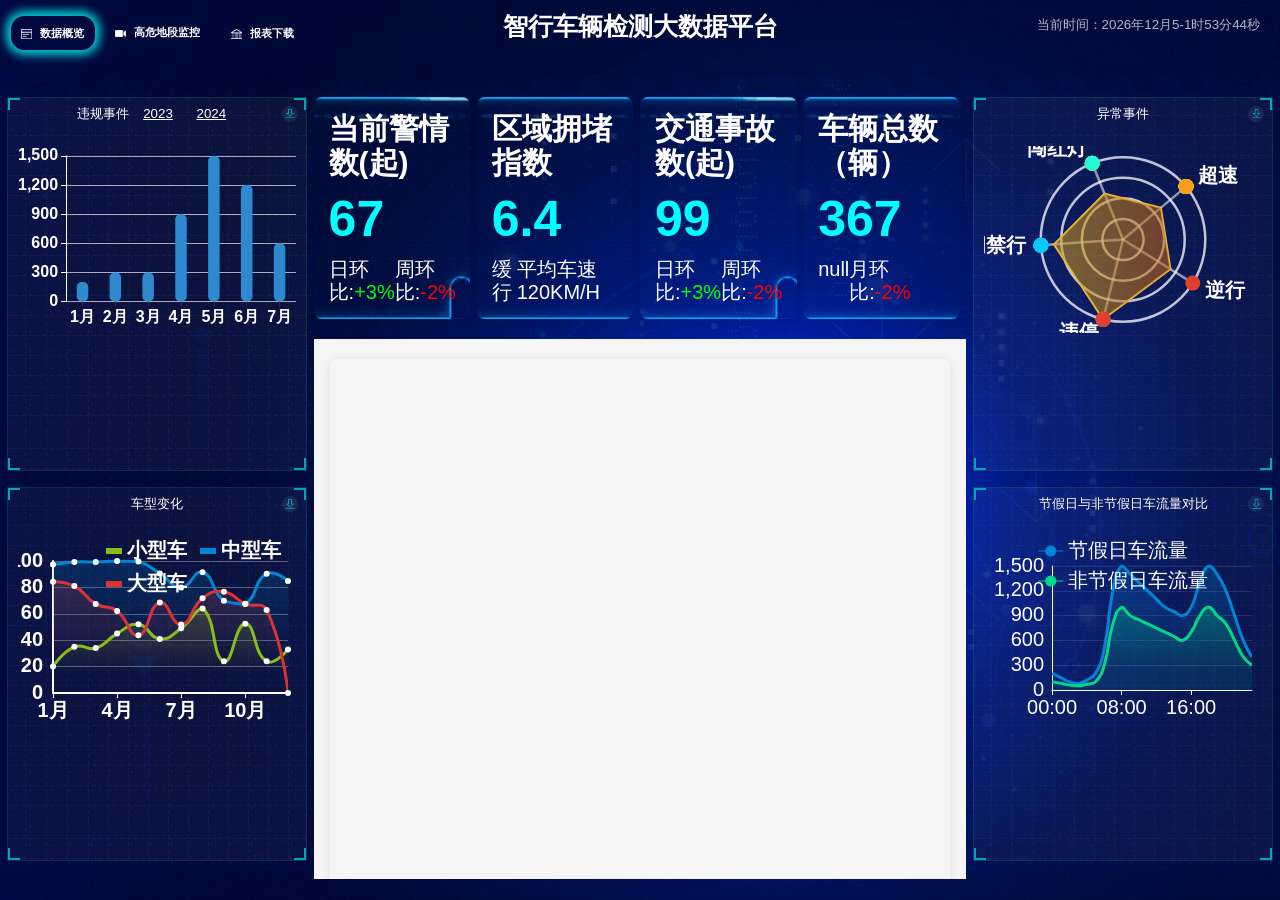
<file: index.html>
<!DOCTYPE html>
<html lang="en">
  <head>
    <meta charset="UTF-8" />
    <meta name="viewport" content="width=device-width, initial-scale=1.0" />
    <title>智行</title>
    <link rel="stylesheet" href="css/index.css" />
  </head>

  <body>
 
    <header>
      <div class="nav">
        <a href="index.html"class="active" ><img src="images/nav_1.png" alt="数据概览"> 数据概览</a>
        
      
        <div class="dropdown">
          <a href="monitoring.html"><img src="images/nav_5.png" alt="高危地段监控"> 高危地段监控</a>
          <div class="dropdown-content">
            <a href="monitoring.html">实时监控检测</a>
            <a href="image.html">图片检测</a>
            <a href="video.html">视频检测</a>
          </div>
        </div>
        
        <a href="download.html"><img src="images/nav_3.png" alt="报表下载"> 报表下载</a>
      </div>
   

      


    

      <script src="js/nav.js"></script> 
      <!-- 引入 JavaScript 文件 -->

      <h1>智行车辆检测大数据平台</h1>
      <div class="showTime">当前时间：2020年3月17-0时54分14秒</div>
      <script>
        var t = null;
        t = setTimeout(time, 1000); //開始运行
        function time() {
          clearTimeout(t); //清除定时器
          dt = new Date();
          var y = dt.getFullYear();
          var mt = dt.getMonth() + 1;
          var day = dt.getDate();
          var h = dt.getHours(); //获取时
          var m = dt.getMinutes(); //获取分
          var s = dt.getSeconds(); //获取秒
          document.querySelector(".showTime").innerHTML =
            "当前时间：" +
            y +
            "年" +
            mt +
            "月" +
            day +
            "-" +
            h +
            "时" +
            m +
            "分" +
            s +
            "秒";
          t = setTimeout(time, 1000); //设定定时器，循环运行
        }
      </script>
    </header>   
    
    <section class="mainbox">
      


      <div class="column">
       

        <div class="panel bar">
          <h2>
            违规事件 <a href="javascript:;">2023</a>
            <a href="javacript:;"> 2024</a>
          </h2>
          <div class="chart"></div>
          <div class="download-btn" data-chart="bar">
            <img src="images/download.png" alt="下载报表">
          </div>
          <div class="panel-footer"></div>
        </div>

        <div class="panel line">
          <h2>车型变化</h2>
          <div class="chart"></div>
          <div class="download-btn" data-chart="line">
            <img src="images/download.png" alt="下载报表">
          </div>
          <div class="panel-footer"></div>
        </div>
        
      </div>


      <div class="column">
        <div class="visual_con">
          <div class="visual_conTop">
            <div class="visual_conTop_box visual_conTop1" style="background-image: url('images/ksh40.png');">
              <div>
                <h3>当前警情数(起)</h3>
                <p>67</p>
                <div class="conTop_smil">
                  <a class="sz">日环比:<span>+3%</span><i class="fa fa-long-arrow-up"></i></a>
                  <a class="xd">周环比:<span>-2%</span><i class="fa fa-long-arrow-down"></i></a>
                </div>
              </div>
            </div>
            <div class="visual_conTop_box visual_conTop2" style="background-image: url('images/ksh39.png');">
              <div>
                <h3>区域拥堵指数</h3>
                <p>6.4</p>
                <div class="conTop_smil">
                  <a class="">缓行</a>
                  <a class="">平均车速<span>120</span>KM/H</i></a>
                </div>
              </div>
            </div>
            <div class="visual_conTop_box visual_conTop1" style="background-image: url('images/ksh40.png');">
              <div>
                <h3>交通事故数(起)</h3>
                <p>99</p>
                <div class="conTop_smil">
                  <a class="sz">日环比:<span>+3%</span><i class="fa fa-long-arrow-up"></i></a>
                  <a class="xd">周环比:<span>-2%</span><i class="fa fa-long-arrow-down"></i></a>
                </div>
              </div>
            </div>
            <div class="visual_conTop_box visual_conTop2" style="background-image: url('images/ksh39.png');">
              <div>
                <h3>车辆总数（辆）</h3>
                <p>367</p>
                <div class="conTop_smil">
                  <a class="null">null</a>
                  <a class="xd">月环比:<span>-2%</span><i class="fa fa-long-arrow-down"></i></a>
                </div>
              </div>
            </div>
            <div class="clear"></div>
          </div>
        </div>

       
        <!-- 宁波市热力图 -->
        <!-- 地图模块开始 -->
<!-- 地图模块 -->
<div class="map">
  <div class="map-container">
    <!-- 地图画布 -->
    <div id="map-canvas" style="width:100%;height:100%"></div>
    
    <!-- 信息面板1 -->
    <div class="info-panel" id="infoPanel1">
      <div class="info-title">实时路况详情</div>
      <div class="info-item">
        <span class="info-label">路径名称：</span>
        <span class="info-value">机场路</span>
      </div>
      <div class="info-item">
        <span class="info-label">拥堵指数：</span>
        <span class="info-value">6/10</span>
      </div>
      <div class="info-item">
        <span class="info-label">拥堵等级：</span>
        <span class="info-value moderate-congestion">中度拥堵</span>
      </div>
      <div class="info-item">
        <span class="info-label">实时车速：</span>
        <span class="info-value speed-value">32km/h</span>
      </div>
    </div>

    <!-- 信息面板2 -->
    <div class="info-panel" id="infoPanel2">
      <div class="info-title">实时路况详情</div>
      <div class="info-item">
        <span class="info-label">路径名称：</span>
        <span class="info-value">鄞县大道</span>
      </div>
      <div class="info-item">
        <span class="info-label">拥堵指数：</span>
        <span class="info-value">7/10</span>
      </div>
      <div class="info-item">
        <span class="info-label">拥堵等级：</span>
        <span class="info-value heavy-congestion">严重拥堵</span>
      </div>
      <div class="info-item">
        <span class="info-label">实时车速：</span>
        <span class="info-value">28km/h</span>
      </div>
    </div>
  </div>
</div>

<style>
  /* 地图容器布局 */
  .map {
    width: 100%;
    display: flex;
    justify-content: center;
    background: #f5f5f5;
    padding: 20px 0;
  }
  
  .map-container {
    width: 95%;
    height: 80vh;
    display: flex;
    justify-content: center;
    align-items: center;
    margin: 0 auto;
    padding: 0;
    overflow: hidden;
    position: relative;
    border-radius: 8px;
    box-shadow: 0 2px 10px rgba(0,0,0,0.1);
  }
  
  /* 信息面板样式（保持原有功能） */
  .info-panel {
    position: absolute;
    right: 20px;
    top: 20px;
    background: rgba(255,255,255,0.96);
    padding: 15px;
    border-radius: 8px;
    box-shadow: 0 2px 8px rgba(0,0,0,0.1);
    width: 260px;
    z-index: 1000;
    display: none;
    border: 1px solid #e8e8e8;
  }
  
  .info-title {
    color: #1677ff;
    font-size: 16px;
    margin-bottom: 12px;
    border-bottom: 1px solid #f0f0f0;
    padding-bottom: 6px;
  }
  
  .info-item {
    margin: 10px 0;
    display: flex;
    justify-content: space-between;
    font-size: 14px;
  }
  
  .info-label {
    color: #666;
    min-width: 80px;
  }
  
  .info-value {
    color: #333;
    font-weight: 500;
  }
  
  /* 状态颜色 */
  .moderate-congestion { color: #fa8c16; }
  .heavy-congestion { color: #f5222d; }
  .speed-value { color: #52c41a; }
</style>

<script src="https://map.qq.com/api/gljs?v=1.exp&key=3PQBZ-H4OEV-3W4P5-5LVU7-2S55S-52FDE"></script>
<script>
  // 初始化地图（适配新布局）
  document.addEventListener('DOMContentLoaded', function() {
    const map = new TMap.Map('map-canvas', {
      center: new TMap.LatLng(29.8268, 121.4619),
      zoom: 15,
      disableDoubleClickZoom: true
    });

    // 信息面板控制
    const infoPanel1 = document.getElementById('infoPanel1');
    const infoPanel2 = document.getElementById('infoPanel2');
    let currentPanel = 1;

    map.on('dblclick', () => {
      infoPanel1.style.display = 'none';
      infoPanel2.style.display = 'none';
      
      currentPanel === 1 
        ? (infoPanel1.style.display = 'block', currentPanel = 2)
        : (infoPanel2.style.display = 'block', currentPanel = 1);
      
      setTimeout(() => {
        infoPanel1.style.display = 'none';
        infoPanel2.style.display = 'none';
      }, 5000);
    });

    // 添加控件
    map.addControl(new TMap.Control.Zoom({
      position: TMap.constants.controlPosition.TOP_RIGHT
    }));
    map.addControl(new TMap.Control.Scale());
  });
</script>
        </div>
      
   
      <div class="column">

        <div class="panel bar1">
          <h2>异常事件</h2>
          <div class="chart"></div>
          <div class="download-btn" data-chart="radar">
            <img src="images/download.png" alt="下载报表">
          </div>
          <div class="panel-footer"></div>
        </div>
     
      
        <div class="panel line1">
          <h2>节假日与非节假日车流量对比</h2>
          <div class="chart"></div>
          <div class="download-btn" data-chart="holiday">
            <img src="images/download.png" alt="下载报表">
          </div>
          <div class="panel-footer"></div>
        </div>

      </div>


    </section>
    <script src="js/flexible.js"></script>
    <script src="js/jquery.js"></script>
    <script src="js/echarts.min.js"></script>
    <script src="js/index.js"></script>
    <script src="js/china.js"></script>
    <script src="js/myMap.js"></script>
  </body>
</html>
</file>
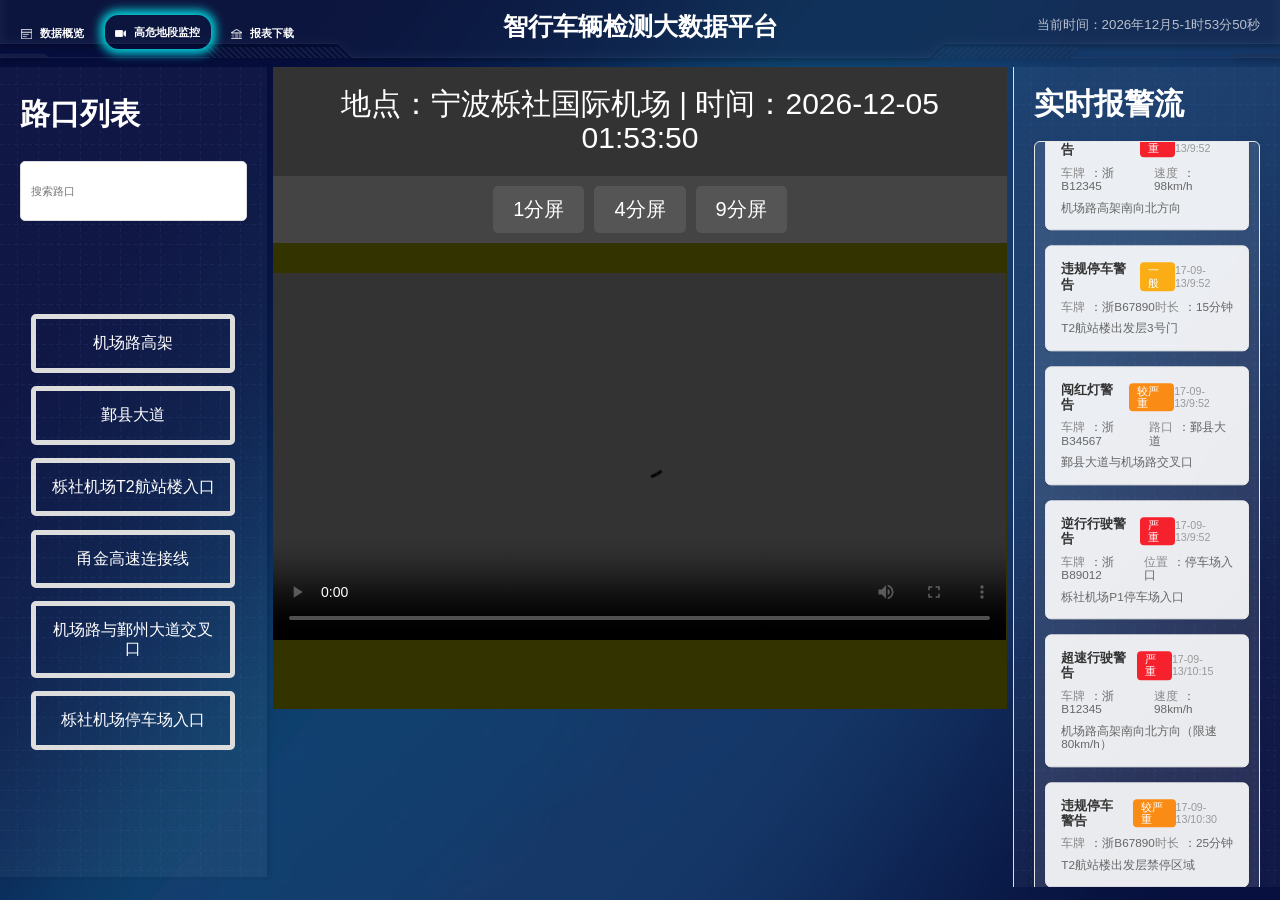
<file: monitoring.html>
<!DOCTYPE html>
<html lang="en">
  <head>
    <meta charset="UTF-8" />
    <meta name="viewport" content="width=device-width, initial-scale=1.0" />
    <title>智行</title>
    <link rel="stylesheet" href="css/monitoring.css" />
    <script src="js/jquery.js"></script>
    <script src="js/monitoring.js"></script>
  </head>

  <body>
    <header>
      <div class="nav">
        <a href="index.html"><img src="images/nav_1.png" alt="数据概览"> 数据概览</a>
        
        <div class="dropdown">
          <a href="monitoring.html"><img src="images/nav_5.png" alt="高危地段监控"> 高危地段监控</a>
          <div class="dropdown-content">
            <a href="monitoring.html">实时监控检测</a>
            <a href="image.html">图片检测</a>
            <a href="video.html">视频检测</a>
          </div>
        </div>
        
        <a href="download.html"><img src="images/nav_3.png" alt="报表下载"> 报表下载</a>
      </div>

      <script src="js/nav.js"></script>

      <h1>智行车辆检测大数据平台</h1>
      <div class="showTime">当前时间：2020年3月17-0时54分14秒</div>
      <script>
        var t = null;
        t = setTimeout(time, 1000);
        function time() {
          clearTimeout(t);
          dt = new Date();
          var y = dt.getFullYear();
          var mt = dt.getMonth() + 1;
          var day = dt.getDate();
          var h = dt.getHours();
          var m = dt.getMinutes();
          var s = dt.getSeconds();
          document.querySelector(".showTime").innerHTML =
            "当前时间：" +
            y +
            "年" +
            mt +
            "月" +
            day +
            "-" +
            h +
            "时" +
            m +
            "分" +
            s +
            "秒";
          t = setTimeout(time, 1000);
        }
      </script>
    </header>

<section class="mainbox">
  <div class="column">
    <!-- 左侧菜单 -->
    <div id="sidebar">
        <div id="road-list-section">
            <h3>路口列表</h3>
            <input type="text" id="search-box" placeholder="搜索路口">
            <div class="road-item">机场路高架</div>
            <div class="road-item">鄞县大道</div>
            <div class="road-item">栎社机场T2航站楼入口</div>
            <div class="road-item">甬金高速连接线</div>
            <div class="road-item">机场路与鄞州大道交叉口</div>
            <div class="road-item">栎社机场停车场入口</div>
        </div>
    </div>
  </div>

  <div class="column">
    <!-- 中间监控区域 -->
    <div id="video-container">
      <div id="video-header">
        <p>地点：宁波栎社国际机场 | 时间：<span id="current-time"></span></p>
    </div>


    <script>
      
      // 新增视频区域实时时间
      function updateCurrentTime() {
          const now = new Date();
          const year = now.getFullYear();
          const month = String(now.getMonth() + 1).padStart(2, '0');
          const day = String(now.getDate()).padStart(2, '0');
          const hours = String(now.getHours()).padStart(2, '0');
          const minutes = String(now.getMinutes()).padStart(2, '0');
          const seconds = String(now.getSeconds()).padStart(2, '0');
          
          document.getElementById('current-time').textContent = 
              `${year}-${month}-${day} ${hours}:${minutes}:${seconds}`;
      }
    
      // 初始化并设置定时器
      updateCurrentTime();
      setInterval(updateCurrentTime, 1000);
    </script>






        
        <div id="layout-buttons">
            <button onclick="changeLayout(1)">1分屏</button>
            <button onclick="changeLayout(4)">4分屏</button>
            <button onclick="changeLayout(9)">9分屏</button>
        </div>

        <div id="video-grid">
          <!-- 单个视频播放器 -->
          <video controls width="100%" height="100%">
              <source src="videos/video1.mp4" type="video/mp4">
              您的浏览器不支持HTML5视频
          </video>
      </div>
    </div>
  </div>
    
  <div class="column">
    <!-- 右侧报警区域 -->
    <div id="alarm-content">
        <div class="alarm-section">
            <h3>实时报警流</h3>

        <div class="message_scroll_box">
            <div class="message_scroll_container">
                <div class="message_scroll">
                    <div class="scroll_top">
                        <span class="scroll_title">超速行驶警告</span>
                        <span class="scroll_level scroll_level01">严重</span>
                        <a class="localize"></a>
                        <span class="scroll_timer">17-09-13/9:52</span>
                    </div>
                    <div class="msg_cage">
                        <a class="localize_title"><span><label>车牌</label>：浙B12345</span><span class="right"><label>速度</label>：98km/h</span></a>
                    </div>
                    <div class="msg_cage">
                        <a class="localize_msg">机场路高架南向北方向</a>
                    </div>
                </div>
                <div class="message_scroll">
                    <div class="scroll_top">
                        <span class="scroll_title">违规停车警告</span>
                        <span class="scroll_level scroll_level03">一般</span>
                        <a class="localize"></a>
                        <span class="scroll_timer">17-09-13/9:52</span>
                    </div>
                    <div class="msg_cage">
                        <a class="localize_title"><span><label>车牌</label>：浙B67890</span><span class="right"><label>时长</label>：15分钟</span></a>
                    </div>
                    <div class="msg_cage">
                        <a class="localize_msg">T2航站楼出发层3号门</a>
                    </div>
                </div>
                <div class="message_scroll">
                    <div class="scroll_top">
                        <span class="scroll_title">闯红灯警告</span>
                        <span class="scroll_level scroll_level02">较严重</span>
                        <a class="localize"></a>
                        <span class="scroll_timer">17-09-13/9:52</span>
                    </div>
                    <div class="msg_cage">
                        <a class="localize_title"><span><label>车牌</label>：浙B34567</span><span class="right"><label>路口</label>：鄞县大道</span></a>
                    </div>
                    <div class="msg_cage">
                        <a class="localize_msg">鄞县大道与机场路交叉口</a>
                    </div>
                </div>
                <div class="message_scroll">
                    <div class="scroll_top">
                        <span class="scroll_title">逆行行驶警告</span>
                        <span class="scroll_level scroll_level01">严重</span>
                        <a class="localize"></a>
                        <span class="scroll_timer">17-09-13/9:52</span>
                    </div>
                    <div class="msg_cage">
                        <a class="localize_title"><span><label>车牌</label>：浙B89012</span><span class="right"><label>位置</label>：停车场入口</span></a>
                    </div>
                    <div class="msg_cage">
                        <a class="localize_msg">栎社机场P1停车场入口</a>
                    </div>
                </div>
                <!-- 超速警告 -->
<div class="message_scroll">
  <div class="scroll_top">
      <span class="scroll_title">超速行驶警告</span>
      <span class="scroll_level scroll_level01">严重</span>
      <a class="localize"></a>
      <span class="scroll_timer">17-09-13/10:15</span>
  </div>
  <div class="msg_cage">
      <a class="localize_title"><span><label>车牌</label>：浙B12345</span><span class="right"><label>速度</label>：98km/h</span></a>
  </div>
  <div class="msg_cage">
      <a class="localize_msg">机场路高架南向北方向（限速80km/h）</a>
  </div>
</div>

<!-- 违停警告 -->
<div class="message_scroll">
  <div class="scroll_top">
      <span class="scroll_title">违规停车警告</span>
      <span class="scroll_level scroll_level02">较严重</span>
      <a class="localize"></a>
      <span class="scroll_timer">17-09-13/10:30</span>
  </div>
  <div class="msg_cage">
      <a class="localize_title"><span><label>车牌</label>：浙B67890</span><span class="right"><label>时长</label>：25分钟</span></a>
  </div>
  <div class="msg_cage">
      <a class="localize_msg">T2航站楼出发层禁停区域</a>
  </div>
</div>

<!-- 闯红灯警告 -->
<div class="message_scroll">
  <div class="scroll_top">
      <span class="scroll_title">闯红灯警告</span>
      <span class="scroll_level scroll_level01">严重</span>
      <a class="localize"></a>
      <span class="scroll_timer">17-09-13/10:45</span>
  </div>
  <div class="msg_cage">
      <a class="localize_title"><span><label>车牌</label>：浙B34567</span><span class="right"><label>路口</label>：鄞县大道</span></a>
  </div>
  <div class="msg_cage">
      <a class="localize_msg">鄞县大道与机场路交叉口（东向西方向）</a>
  </div>
</div>

<!-- 未系安全带警告 -->
<div class="message_scroll">
  <div class="scroll_top">
      <span class="scroll_title">未系安全带警告</span>
      <span class="scroll_level scroll_level03">一般</span>
      <a class="localize"></a>
      <span class="scroll_timer">17-09-13/11:00</span>
  </div>
  <div class="msg_cage">
      <a class="localize_title"><span><label>车牌</label>：浙B56789</span><span class="right"><label>位置</label>：安检通道</span></a>
  </div>
  <div class="msg_cage">
      <a class="localize_msg">T1航站楼出发层安检区前</a>
  </div>
</div>

<!-- 违规变道警告 -->
<div class="message_scroll">
  <div class="scroll_top">
      <span class="scroll_title">违规变道警告</span>
      <span class="scroll_level scroll_level02">较严重</span>
      <a class="localize"></a>
      <span class="scroll_timer">17-09-13/11:15</span>
  </div>
  <div class="msg_cage">
      <a class="localize_title"><span><label>车牌</label>：浙B98765</span><span class="right"><label>位置</label>：高架匝道</span></a>
  </div>
  <div class="msg_cage">
      <a class="localize_msg">机场路高架南向北上匝道实线变道</a>
  </div>
</div>
            </div>
            
        </div>
    </div>
  </div>
</section>

    <script src="js/monitoring.js"></script>
    <script src="js/flexible.js"></script>
    <script src="js/jquery.js"></script>
    <script src="js/echarts.min.js"></script>
    <script src="js/index.js"></script>
    <script src="js/china.js"></script>
    <script src="js/myMap.js"></script>
  </body>
</html>
</file>
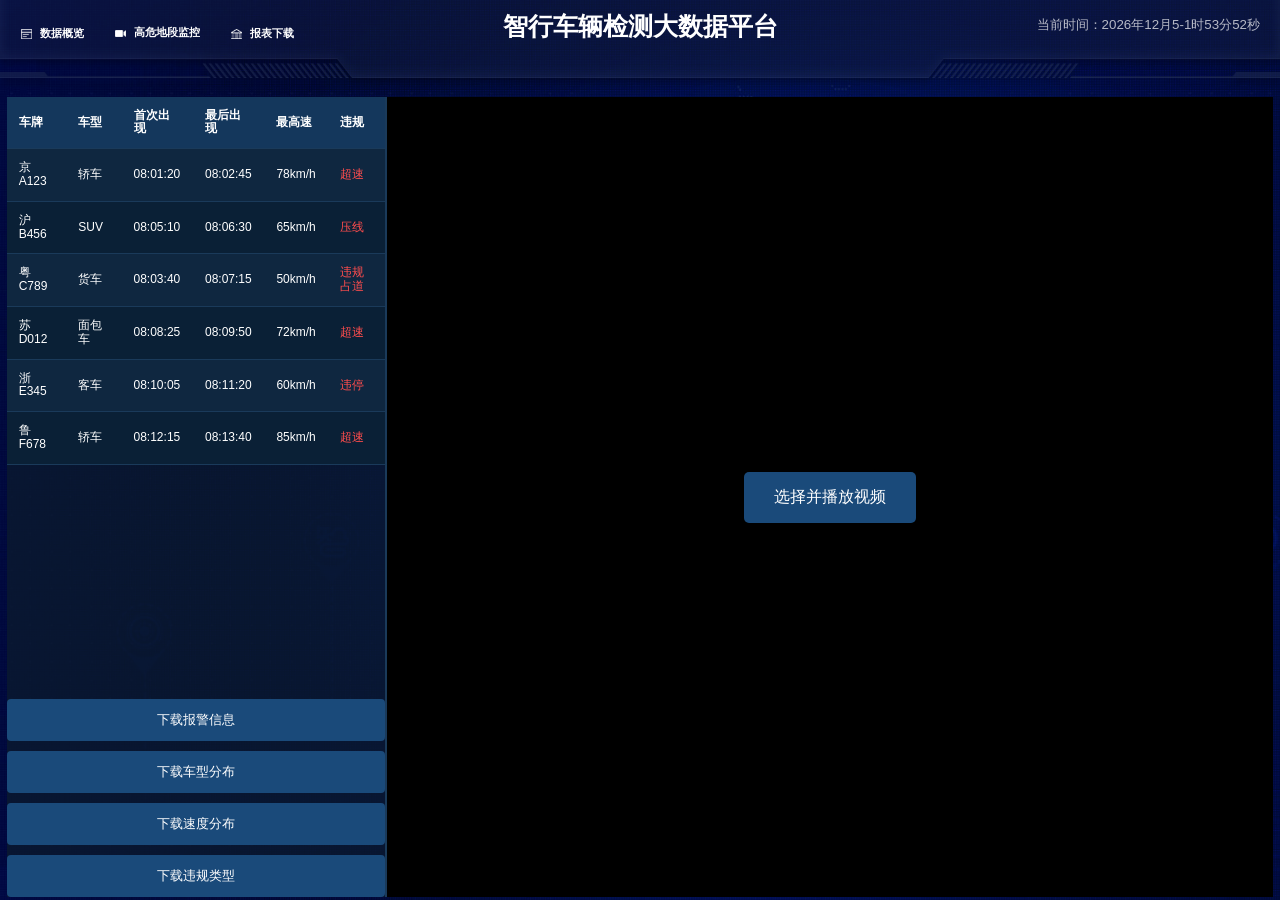
<file: video.html>
<!DOCTYPE html>
<html lang="en">
  <head>
    <meta charset="UTF-8" />
    <meta name="viewport" content="width=device-width, initial-scale=1.0" />
    <title>智行</title>
    <link rel="stylesheet" href="css/video.css" />
    <script src="js/jquery.js"></script>
    <script src="js/video.js"></script>

  </head>

  <body>
    <header>
      <div class="nav">
        <a href="index.html"><img src="images/nav_1.png" alt="数据概览"> 数据概览</a>
        
        <div class="dropdown">
          <a href="monitoring.html"><img src="images/nav_5.png" alt="高危地段监控"> 高危地段监控</a>
          <div class="dropdown-content">
            <a href="monitoring.html">实时监控检测</a>
            <a href="image.html">图片检测</a>
            <a href="video.html">视频检测</a>
          </div>
        </div>
        
        <a href="download.html"><img src="images/nav_3.png" alt="报表下载"> 报表下载</a>
      </div>



      <script src="js/nav.js"></script> <!-- 引入 JavaScript 文件 -->

      <h1>智行车辆检测大数据平台</h1>
      <div class="showTime">当前时间：2020年3月17-0时54分14秒</div>
      <script>
        var t = null;
        t = setTimeout(time, 1000); // 开始运行
        function time() {
          clearTimeout(t); // 清除定时器
          dt = new Date();
          var y = dt.getFullYear();
          var mt = dt.getMonth() + 1;
          var day = dt.getDate();
          var h = dt.getHours(); // 获取时
          var m = dt.getMinutes(); // 获取分
          var s = dt.getSeconds(); // 获取秒
          document.querySelector(".showTime").innerHTML =
            "当前时间：" +
            y +
            "年" +
            mt +
            "月" +
            day +
            "-" +
            h +
            "时" +
            m +
            "分" +
            s +
            "秒";
          t = setTimeout(time, 1000); // 设定定时器，循环运行
        }
      </script>
    </header>
    
    <div class="mainbox">
      <!-- 左侧报警信息区 -->
      <div class="left-panel">
  <div class="alert-table">
    <table>
      <thead>
        <tr>
          <th>车牌</th>
          <th>车型</th>
          <th>首次出现</th>
          <th>最后出现</th>
          <th>最高速</th>
          <th>违规</th>
        </tr>
      </thead>
      <tbody>
        <tr>
          <td>京A123</td>
          <td>轿车</td>
          <td>08:01:20</td>
          <td>08:02:45</td>
          <td>78km/h</td>
          <td style="color: #ff4d4d">超速</td>
        </tr>
        <tr>
          <td>沪B456</td>
          <td>SUV</td>
          <td>08:05:10</td>
          <td>08:06:30</td>
          <td>65km/h</td>
          <td style="color: #ff4d4d">压线</td>
        </tr>
        <tr>
          <td>粤C789</td>
          <td>货车</td>
          <td>08:03:40</td>
          <td>08:07:15</td>
          <td>50km/h</td>
          <td style="color: #ff4d4d">违规占道</td>
        </tr>
        <tr>
          <td>苏D012</td>
          <td>面包车</td>
          <td>08:08:25</td>
          <td>08:09:50</td>
          <td>72km/h</td>
          <td style="color: #ff4d4d">超速</td>
        </tr>
        <tr>
          <td>浙E345</td>
          <td>客车</td>
          <td>08:10:05</td>
          <td>08:11:20</td>
          <td>60km/h</td>
          <td style="color: #ff4d4d">违停</td>
        </tr>
        <tr>
          <td>鲁F678</td>
          <td>轿车</td>
          <td>08:12:15</td>
          <td>08:13:40</td>
          <td>85km/h</td>
          <td style="color: #ff4d4d">超速</td>
        </tr>
      </tbody>
    </table>
  </div>

  
          <!-- 下载按钮组 -->
          <div class="button-group">
              <button class="download-btn" onclick="downloadAlerts()">下载报警信息</button>
              <button class="download-btn" onclick="downloadVehicleChart()">下载车型分布</button>
              <button class="download-btn" onclick="downloadSpeedChart()">下载速度分布</button>
              <button class="download-btn" onclick="downloadViolationChart()">下载违规类型</button>
          </div>
      </div>
  
      <!-- 右侧视频播放区 -->
      <div class="video-container">
          <video id="mainVideo" controls></video>
          <div class="video-controls">
              <button id="playBtn">选择并播放视频</button>
          </div>
          <div class="loading" id="loadingText">视频加载中...</div>
      </div>
  </div>
  
    
    <script src="js/flexible.js"></script>
    <script src="js/jquery.js"></script>
    <script src="js/echarts.min.js"></script>
    <script src="js/index.js"></script>
    <script src="js/china.js"></script>
    <script src="js/myMap.js"></script>
  </body>
</html>
  </body>
</html>
</file>
<file: css/index.css>
* {
  margin: 0;
  padding: 0;
  box-sizing: border-box;
}
li {
  list-style: none;
}
@font-face {
  font-family: electronicFont;
  src: url(../font/DS-DIGIT.TTF);
}
/*修改过*/
html, body {
  height: 100%;
  margin: 0;
  padding: 0;
  overflow: hidden; /* 防止滚动条 */
}
body {
  font-family: Arial, Helvetica, sans-serif;
  margin: 0;
  padding: 0;
  /*  背景图定位 / 背景图尺寸  cover 完全铺满容器  contain 完整显示在容器内 */
  background: url(../images/bg.jpg) no-repeat #000;
  background-size: cover; /* 背景图完整显示 */
  /* 行高是字体1.15倍 */
  line-height: 1.15;

  font-size: 16px; /* 设置全局字体大小 */

}
header {
  position: relative;
  height: 10vh; /* 使用视口高度的百分比 */
  background: url(../images/head_bkg1.png) no-repeat top center;
  background-size: 100% 100%;
}
header h1 {
  position: absolute;
  font-size: 0.475rem;
  color: #fff;
  text-align: center;
  line-height: 1rem;
  left: 50%; /* 如果需要水平居中 */
  transform: translateX(-50%); /* 水平居中 */
  top:0;
}
header .showTime {
  position: absolute;
  top: 0;
  right: 0.375rem;
  line-height: 0.9375rem;
  font-size: 0.25rem;
  color: rgba(255, 255, 255, 0.7);
}


header .nav {
  display: flex;
  align-items: center;
  margin-left: 0.2rem;
  padding-top: 0.3rem;
}

header .nav a {
  color: #fff;
  text-decoration: none;
  font-size: 0.2rem;
  margin-right: 0.18rem;
  border-radius: 0.25rem;
  transition: box-shadow 0.3s ease;
  padding: 0.2rem 0.2rem;
  font-weight: bold; /* 设置字体加粗 */
}

.nav a:hover {
  box-shadow: 0 0 10px 2px rgba(173, 216, 230, 0.8); /* 淡蓝色光晕 */
}

/* 选中状态光晕 */
.nav a.active {
  box-shadow: 0 0 10px 5px rgba(0, 255, 255, 0.8); /* 淡蓝色光晕 */
}

header .nav a:last-child {
  margin-right: 0;
}

header .nav a img {
  width: 0.2rem;
  height: 0.2rem;
  margin-right: 0.1rem;
  vertical-align: middle;
}

/* 下拉菜单样式 */
.dropdown {
  position: relative;
}

.dropdown-content {
  display: none;
  position: absolute;
  top: 100%;
  left: 0;
  border-radius: 0.1rem;
  overflow: hidden;
  min-width: 2rem;
  box-shadow: 0 4px 8px rgba(0,0,0,0.1);
  z-index: 999;
  background-color: #ffffff !important;
  opacity: 1 !important; /* 确保没有透明度 */
  backdrop-filter: none !important; /* 取消模糊背景 */
  filter: none !important; /* 取消滤镜 */
}

/* 鼠标悬停时显示下拉菜单 */
.dropdown:hover .dropdown-content {
display: block;
}

/* 下拉菜单链接样式 */
.dropdown-content a {
  color: #000000 !important;
  font-size: 0.18rem;
  text-align: center; /* 水平居中 */
  padding: 0.2rem;
  text-decoration: none;
  display: block;
  box-shadow: none !important;  /* 确保没有光晕 */
  font-weight: normal !important;
}

.dropdown-content a:hover {
  background-color: rgb(161, 226, 250); /* 浅蓝色背景 */
  width: 100%; /* 确保铺满父容器 */
}

/* 悬停显示下拉菜单 */
.dropdown:hover .dropdown-content {
  display: block;
}


/* 下载按钮样式 */
/* 修正后的下载按钮样式 */
.download-btn {
  position: absolute;
  top: 0.15rem;
  right: 0.15rem;
  width: 0.3rem;
  height: 0.3rem;
  cursor: pointer;
  z-index: 10;
  opacity: 0.7;
  transition: all 0.3s ease;
  display: flex;           /* 新增：启用flex布局 */
  align-items: center;     /* 新增：垂直居中 */
  justify-content: center;  /* 新增：水平居中 */
  border-radius: 50%;
  background: rgba(255,255,255,0.1);
}

.download-btn:hover {
  opacity: 1;
  transform: scale(1.1);
  background: rgba(255,255,255,0.2);
}

.download-btn img {
  width: 60%;              /* 调整为60%宽度 */
  height: 60%;             /* 调整为60%高度 */
  object-fit: contain;
  
  position: relative;      /* 新增：相对定位 */
  z-index: 2;             /* 新增：确保图片在上层 */
}









.mainbox {
  /*min-width: 1024px;
  max-width: 1920px;*/
  width:100%;
  padding: 0.125rem 0.125rem 0;
  display: flex;
  padding-bottom:0.05rem;
  height: calc(100vh - 10vh); 
  
}
.mainbox .column {
  flex: 2.3;
}
.mainbox .column:nth-child(2) {
  flex: 5;
  margin: 0 0.125rem 0.1875rem;
  overflow: hidden;
}
.panel {
  position: relative;
  
  height: calc(48% - 0.1875rem); 

  border: 1px solid rgba(25, 186, 139, 0.17);
  background: rgba(255, 255, 255, 0.04) url(../images/line\(1\).png);
  padding: 0rem 0.1875rem 0rem;
  margin-bottom: 0.3rem;
  
}
.panel::before {
  position: absolute;
  top: 0;
  left: 0;
  content: "";
  width: 10px;
  height: 10px;
  border-top: 2px solid #02a6b5;
  border-left: 2px solid #02a6b5;
}
.panel::after {
  position: absolute;
  top: 0;
  right: 0;
  content: "";
  width: 10px;
  height: 10px;
  border-top: 2px solid #02a6b5;
  border-right: 2px solid #02a6b5;
}
.panel .panel-footer {
  position: absolute;
  left: 0;
  bottom: 0;
  width: 100%;
}
.panel .panel-footer::before {
  position: absolute;
  bottom: 0;
  left: 0;
  content: "";
  width: 10px;
  height: 10px;
  border-bottom: 2px solid #02a6b5;
  border-left: 2px solid #02a6b5;
}
.panel .panel-footer::after {
  position: absolute;
  bottom: 0;
  right: 0;
  content: "";
  width: 10px;
  height: 10px;
  border-bottom: 2px solid #02a6b5;
  border-right: 2px solid #02a6b5;
}  


.panel h2 {
  height: 0.6rem;
  line-height: 0.6rem;
  text-align: center;
  color: #fff;
  font-size: 0.25rem;
  font-weight: 400;
  margin-bottom: 0.3rem; /* 标题底部外边距 */

}
.panel h2 a {
  margin: 0 0.1875rem;
  color: #fff;
  text-decoration: underline;
}
.panel .chart {
  height: 3.5rem;
 
}





.visual_con {
  display: flex;
  flex-wrap: wrap;
  justify-content: space-between;
  margin-bottom: 20px;
}

.visual_conTop {
  display: flex;
  justify-content: space-between;
  width: 100%;
}

.visual_conTop_box {
  width: 24%;
  background-size: cover; /* 确保背景图片覆盖整个盒子 */
  background-position: center; /* 背景图片居中 */
  border-radius: 8px;
  padding: 15px;
  box-shadow: 0 2px 8px rgba(0, 0, 0, 0.1);
}

.visual_conTop_box h3 {
  font-size: 30px;
  color: #fff;
  margin-bottom: 10px;
}

.visual_conTop_box p {
  font-size: 50px;
  color: #00FFFF;
  font-weight: bold;
}

.conTop_smil {
  display: flex;
  justify-content: space-between;
  margin-top: 10px;
}

.conTop_smil a {
  font-size: 20px;
  color: #fff;
}
.conTop_smil a.sz span {
  color: #00ff00;
}

.conTop_smil a.xd span {
  color: #ff0000;
}

.clear {
  clear: both;
}


.map {
  width: 100%; /* 确保父容器宽度足够 */
  display: flex;
  justify-content: center; /* 水平居中 */
}

.map-container {
  width: 95%;
  height: 80vh;
  display: flex;
  justify-content: center; /* 水平居中 */
  align-items: center; /* 垂直居中 */
  margin: 0 auto; /* 确保外边距不会导致偏移 */
  padding: 0; /* 确保内边距不会导致偏移 */
  overflow: hidden; /* 防止内容溢出 */
}








.no {
  background: rgba(101, 132, 226, 0.1);
  padding: 0.1875rem;
}
.no .no-hd {
  position: relative;
  border: 1px solid rgba(25, 186, 139, 0.17);
}
.no .no-hd::before {
  content: "";
  position: absolute;
  width: 30px;
  height: 10px;
  border-top: 2px solid #02a6b5;
  border-left: 2px solid #02a6b5;
  top: 0;
  left: 0;
}
.no .no-hd::after {
  content: "";
  position: absolute;
  width: 30px;
  height: 10px;
  border-bottom: 2px solid #02a6b5;
  border-right: 2px solid #02a6b5;
  right: 0;
  bottom: 0;
}
.no .no-hd ul {
  display: flex;
}
.no .no-hd ul li {
  position: relative;
  flex: 1;
  text-align: center;
  height: 1rem;
  line-height: 1rem;
  font-size: 0.875rem;
  color: #ffeb7b;
  padding: 0.05rem 0;
  font-family: electronicFont;
  font-weight: bold;
}
.no .no-hd ul li:first-child::after {
  content: "";
  position: absolute;
  height: 50%;
  width: 1px;
  background: rgba(255, 255, 255, 0.2);
  right: 0;
  top: 25%;
}
.no .no-bd ul {
  display: flex;
}
.no .no-bd ul li {
  flex: 1;
  height: 0.5rem;
  line-height: 0.5rem;
  text-align: center;
  font-size: 0.225rem;
  color: rgba(255, 255, 255, 0.7);
  padding-top: 0.125rem;
}
.map {
  position: relative;
  height: 10.125rem;
}
.map .chart {
  position: absolute;
  top: 0;
  left: 0;
  z-index: 5;
  height: 10.125rem;
  width: 100%;
}
.map .map1,
.map .map2,
.map .map3 {
  position: absolute;
  top: 50%;
  left: 50%;
  transform: translate(-50%, -50%);
  width: 6.475rem;
  height: 6.475rem;
  background: url(../images/map.png) no-repeat;
  background-size: 100% 100%;
  opacity: 0.3;
}
.map .map2 {
  width: 8.0375rem;
  height: 8.0375rem;
  background-image: url(../images/lbx.png);
  opacity: 0.6;
  animation: rotate 15s linear infinite;
  z-index: 2;
}
.map .map3 {
  width: 7.075rem;
  height: 7.075rem;
  background-image: url(../images/jt.png);
  animation: rotate1 10s linear infinite;
}
.swiper-container {
  width: 100%;
  height: 400px; /* 确保高度明确设置 */
  overflow: hidden; /* 隐藏溢出内容 */
}

.swiper-wrapper {
  width: 100%;
  height: 100%;
}

.swiper-slide {
  width: 100%;
  height: 100%; /* 确保 slide 高度与容器一致 */
  display: flex;
  justify-content: center;
  align-items: center;
}

.chart {
  width: 100%;
  height: 100%; /* 确保图表高度与 slide 一致 */
}

@keyframes rotate {
  from {
    transform: translate(-50%, -50%) rotate(0deg);
  }
  to {
    transform: translate(-50%, -50%) rotate(360deg);
  }
}
@keyframes rotate1 {
  from {
    transform: translate(-50%, -50%) rotate(0deg);
  }
  to {
    transform: translate(-50%, -50%) rotate(-360deg);
  }
}
@media screen and (max-width: 1024px) {
  html {
    font-size: 42px !important;
  }
}
@media screen and (min-width: 1920) {
  html {
    font-size: 80px !important;
  }
}
</file>
<file: css/monitoring.css>
* {
    margin: 0;
    padding: 0;
    box-sizing: border-box;
  }
  li {
    list-style: none;
  }
  @font-face {
    font-family: electronicFont;
    src: url(../font/DS-DIGIT.TTF);
  }
  /*修改过*/
  html, body {
    height: 100%;
    margin: 0;
    padding: 0;
    overflow: hidden; /* 防止滚动条 */
  }
  body {
    font-family: Arial, Helvetica, sans-serif;
    margin: 0;
    padding: 0;
    /*  背景图定位 / 背景图尺寸  cover 完全铺满容器  contain 完整显示在容器内 */
    background: url(../images/bkg2.png) no-repeat #000;
    background-size: cover;
    /* 行高是字体1.15倍 */
    line-height: 1.15;
  }
  header {
    position: relative;
    height: 10vh; /* 使用视口高度的百分比 */
    height: 1.25rem;
    background: url(../images/head_bg.png) no-repeat top center;
    background-size: 100% 100%;
  }
  header h1 {
    position: absolute;
    font-size: 0.475rem;
    color: #fff;
    text-align: center;
    line-height: 1rem;
    left: 50%; /* 如果需要水平居中 */
    transform: translateX(-50%); /* 水平居中 */
    top:0;
  }
  header .showTime {
    position: absolute;
    top: 0;
    right: 0.375rem;
    line-height: 0.9375rem;
    font-size: 0.25rem;
    color: rgba(255, 255, 255, 0.7);
  }
  
  header .nav {
    display: flex;
    align-items: center;
    margin-left: 0.2rem;
    padding-top: 0.3rem;
  }
  
  header .nav a {
    color: #fff;
    text-decoration: none;
    font-size: 0.2rem;
    margin-right: 0.18rem;
    border-radius: 0.25rem;
    transition: box-shadow 0.3s ease;
    padding: 0.2rem 0.2rem;
    font-weight: bold;
  }
  
  .nav a:hover {
    box-shadow: 0 0 10px 2px rgba(173, 216, 230, 0.8); /* 淡蓝色光晕 */
  }
  
  /* 选中状态光晕 */
  .nav a.active {
    box-shadow: 0 0 10px 5px rgba(0, 255, 255, 0.8); /* 淡蓝色光晕 */
  }
  
  header .nav a:last-child {
    margin-right: 0;
  }
  
  header .nav a img {
    width: 0.2rem;
    height: 0.2rem;
    margin-right: 0.1rem;
    vertical-align: middle;
  }
  
  /* 下拉菜单样式 */
  .dropdown {
    position: relative;
  }
  
  .dropdown-content {
    display: none;
    position: absolute;
    top: 100%;
    left: 0;
    background-color:rgba(255, 255, 255, 0.04); /* 半透明背景 */
    border-radius: 0.1rem;
    overflow: hidden;
    min-width: 2rem;
    box-shadow: 0 4px 8px rgba(0,0,0,0.1);
    z-index: 999;
    background-color: #ffffff !important;
    opacity: 1 !important; /* 确保没有透明度 */
    backdrop-filter: none !important; /* 取消模糊背景 */
    filter: none !important; /* 取消滤镜 */
  }
  
/* 鼠标悬停时显示下拉菜单 */
.dropdown:hover .dropdown-content {
  display: block;
}

  /* 下拉菜单链接样式 */
  .dropdown-content a {
    color: #000000 !important;
    font-size: 0.18rem;
    text-align: center; /* 水平居中 */
    padding: 0.2rem;
    text-decoration: none;
    display: block;
    box-shadow: none !important;  /* 确保没有光晕 */
    font-weight: normal !important;
  }
  
  .dropdown-content a:hover {
    background-color: rgb(161, 226, 250); /* 浅蓝色背景 */
    width: 100%; /* 确保铺满父容器 */
  }
  
  /* 悬停显示下拉菜单 */
  .dropdown:hover .dropdown-content {
    display: block;
  }
  

  

  .mainbox {
    width:100%;
    padding: 0;
    display: flex;
  }

  .mainbox .column {
    flex: 2;
    /*background: rgba(255, 255, 255, 0.04) url(../images/line\(1\).png);*/
  }
  .mainbox .column:nth-child(2) {
    flex: 5.5;
    margin: 0 0.125rem 0.185rem;
    overflow: hidden;
  }



    /* 左侧菜单栏 */
  #sidebar {
      /*width: 250px;*/
      /*padding: 20px;*/
      height:90vh;
      box-shadow: 2px 0 5px rgba(0, 0, 0, 0.1);
      display: flex;
      flex-direction: column;
      background: rgba(255, 255, 255, 0.04) url(../images/line\(1\).png);
  }


  #road-list-section h3 {
    margin-bottom: 10px; /* 调整标题底部外边距 */
    margin-top:0;
    color:#fff;
    font-size:30px;
  }


  
  #road-list-section {
    

    border-radius: 5px; /* 圆角：5px */
    padding: 20px; /* 内边距：20px */
    /*background-color: #f9f9f9; /* 背景颜色 */
    margin: 10px 0; /* 外边距：上下 10px，左右 0 */
  }




  #search-box {
      width: 100%;
      padding: 10px;
      margin-top:20px;
      margin-bottom: 80px;
      border: 1px solid #ddd;
      border-radius: 5px;
      font-size:0.2rem;
      height:60px;
  }

  .road-item {
    display: block; /* 块级元素 */
    padding: 15px 15px; /* 内边距：上下 10px，左右 15px */
    margin: 0.25rem auto; /* 外边距：上下 5px，左右自动（水平居中） */
    /*background-color: #31394c; 背景颜色 */
    border: 5px solid #ddd; /* 边框：1px 实线，颜色 #ddd */
    border-radius: 5px; /* 圆角：5px */
    cursor: pointer; /* 鼠标指针样式：手型 */
    transition: background-color 0.3s ease; /* 背景颜色过渡效果 */
    font-size: 0.3rem; /* 字体大小 */
    color:#ffffff;
    text-align: center; /* 文字水平居中 */
    width: 90%; /* 宽度为父容器的 80% */
  }
  
  .road-item:hover {
    background-color: #ddd; /* 鼠标悬停时背景颜色变为 #ddd */
  }

  #video-grid video {
    padding-top:30px;
    padding-bottom:70px;
    max-width: 100%;
    height: auto;
    background: #330;
}

#video-container{
font-size:30px;
}



  /* 监控画面相关样式 */
  #video-header {
      padding: 20px;
      background-color: #333;
      color: #fff;
      text-align: center;
  }



  #layout-buttons {
      padding: 10px;
      background-color: #444;
      display: flex;
      gap: 10px;
      justify-content: center;
  }

  #layout-buttons button {
      padding: 10px 20px;
      cursor: pointer;
      background-color: #555;
      color: #fff;
      border: none;
      border-radius: 5px;
      font-size:20px;
  }

  #layout-buttons button:hover {
      background-color: #777;
  }


  /* 右侧报警区域 */
  #alarm-content {
    /*width: 330px;*/
    height: calc(100vh - 80px); /* 统一高度 */
    background-color: #fff;
    padding: 20px;
    box-sizing: border-box;
    overflow-y: auto; /* 允许内部滚动 */
    border-left: 1px solid #ddd; /* 添加左侧边框 */
    background: rgba(255, 255, 255, 0.04) url(../images/line\(1\).png);
    color:#fff;
  }

  
  



  /* 隐藏滚动条 */
  #alarm-content::-webkit-scrollbar {
    display: none; /* 隐藏滚动条 */
  }

  .alarm-section {
    margin-bottom: 20px;
  }

  #alarm-content .alarm-section h3 {
    font-size: 30px !important; /* 使用px单位确保大小 */
  }



  /* 滚动消息框样式 - 改进版 */
.message_scroll_box {
  height: 1000px; /* 设置固定高度 */
  overflow: hidden; /* 隐藏溢出内容 */
  position: relative;
  border: 1px solid #e8e8e8;
  border-radius: 6px;
  background: rgba(255, 255, 255, 0.1);
  padding: 10px;
  margin-top: 20px;
  box-shadow: 0 2px 10px rgba(0, 0, 0, 0.05);
}

.message_scroll_container {
  position: relative;
  transition: transform 0.6s ease-out;
}

/* 每条消息样式 - 保持原有外观 */
.message_scroll {
  margin-bottom: 15px;
  padding: 15px;
  background: rgba(255, 255, 255, 0.9);
  border: 1px solid #e8e8e8;
  border-radius: 6px;
  box-shadow: 0 1px 3px rgba(0, 0, 0, 0.05);
}

.scroll_top {
  display: flex;
  justify-content: space-between;
  align-items: center;
  margin-bottom: 8px;
}

.scroll_title {
  font-weight: bold;
  color: #333;
  font-size: 0.25rem;
}

.scroll_level {
  padding: 2px 8px;
  border-radius: 4px;
  font-size: 0.2rem;
  color: white;
  margin-left: 10px;
}

.scroll_level01 { background: #f5222d; } /* 一级 - 红色 */
.scroll_level02 { background: #fa8c16; } /* 二级 - 橙色 */
.scroll_level03 { background: #faad14; } /* 三级 - 黄色 */

.scroll_timer {
  color: #999;
  font-size: 0.2rem;
}

.msg_cage {
  margin-top: 8px;
  font-size: 0.22rem;
  color: #666;
}

.localize_title {
  display: flex;
  justify-content: space-between;
}

.localize_title label {
  color: #888;
  margin-right: 5px;
}

.localize_msg {
  color: #666;
  display: block;
  margin-top: 5px;
}

/* 隐藏滚动条（保留原有功能） */
.message_scroll_box::-webkit-scrollbar {
  display: none;
}
</file>
<file: css/video.css>
* {
  margin: 0;
  padding: 0;
  box-sizing: border-box;
}
li {
  list-style: none;
}
@font-face {
  font-family: electronicFont;
  src: url(../font/DS-DIGIT.TTF);
}
/*修改过*/
html, body {
  height: 100%;
  margin: 0;
  padding: 0;
  overflow: hidden; /* 防止滚动条 */
}
body {
  font-family: Arial, Helvetica, sans-serif;
  margin: 0;
  padding: 0;
  /*  背景图定位 / 背景图尺寸  cover 完全铺满容器  contain 完整显示在容器内 */
  background: url(../images/bg.jpg) no-repeat #000;
  background-size: cover; /* 背景图完整显示 */
  /* 行高是字体1.15倍 */
  line-height: 1.15;
}
header {
  position: relative;
  height: 10vh; /* 使用视口高度的百分比 */
  background: url(../images/head_bg.png) no-repeat top center;
  background-size: 100% 100%;
}
header h1 {
  position: absolute;
  font-size: 0.475rem;
  color: #fff;
  text-align: center;
  line-height: 1rem;
  left: 50%; /* 如果需要水平居中 */
  transform: translateX(-50%); /* 水平居中 */
  top:0;
}
header .showTime {
  position: absolute;
  top: 0;
  right: 0.375rem;
  line-height: 0.9375rem;
  font-size: 0.25rem;
  color: rgba(255, 255, 255, 0.7);
}


header .nav {
  display: flex;
  align-items: center;
  margin-left: 0.2rem;
  padding-top: 0.3rem;
}

header .nav a {
  color: #fff;
  text-decoration: none;
  font-size: 0.2rem;
  margin-right: 0.18rem;
  border-radius: 0.25rem;
  transition: box-shadow 0.3s ease;
  padding: 0.2rem 0.2rem;
  font-weight: bold;
}

.nav a:hover {
  box-shadow: 0 0 10px 2px rgba(173, 216, 230, 0.8); /* 淡蓝色光晕 */
}

/* 选中状态光晕 */
.nav a.active {
  box-shadow: 0 0 10px 5px rgba(0, 255, 255, 0.8); /* 淡蓝色光晕 */
}

header .nav a:last-child {
  margin-right: 0;
}

header .nav a img {
  width: 0.2rem;
  height: 0.2rem;
  margin-right: 0.1rem;
  vertical-align: middle;
}

/* 下拉菜单样式 */
.dropdown {
  position: relative;
}

.dropdown-content {
  display: none;
  position: absolute;
  top: 100%;
  left: 0;
  border-radius: 0.1rem;
  overflow: hidden;
  min-width: 2rem;
  box-shadow: 0 4px 8px rgba(0,0,0,0.1);
  z-index: 999;
  background-color: #ffffff !important;
  opacity: 1 !important; /* 确保没有透明度 */
  backdrop-filter: none !important; /* 取消模糊背景 */
  filter: none !important; /* 取消滤镜 */
}

/* 鼠标悬停时显示下拉菜单 */
.dropdown:hover .dropdown-content {
display: block;
}

/* 下拉菜单链接样式 */
.dropdown-content a {
  color: #000000 !important;
  font-size: 0.18rem;
  text-align: center; /* 水平居中 */
  padding: 0.2rem;
  text-decoration: none;
  display: block;
  box-shadow: none !important;  /* 确保没有光晕 */
  font-weight: normal !important;
}

.dropdown-content a:hover {
  background-color: rgb(161, 226, 250); /* 浅蓝色背景 */
  width: 100%; /* 确保铺满父容器 */
}

/* 悬停显示下拉菜单 */
.dropdown:hover .dropdown-content {
  display: block;
}




/* mainbox 统一布局 */
.mainbox {
  display: flex;
  width: 100%;
  height: 90vh; /* 确保和 header 区域配合 */
  padding: 0.125rem 0.125rem 0;
  padding-bottom: 0.05rem;
}

/* 左侧面板 */
.left-panel {
  width: 30%;
  padding: 0px;
  border-right: 2px solid #1a3a5a;
  display: flex;
  flex-direction: column;
  height: 100%;
  background: rgba(10, 26, 47, 0.8);
}

/* 表格样式 */
.alert-table {
  flex: 1;
  width:100%;
  overflow-y: auto;
  margin-bottom: 20px;
}

table {
  width: 100%;
  border-collapse: collapse;
  background: #0f2740;
  color:#fff;
}

th, td {
  padding: 12px;
  text-align: left;
  border-bottom: 1px solid #1a3a5a;
}

th {
  background: #14375c;
  position: sticky;
  top: 0;
}

tr:nth-child(even) {
  background: #0a2036;
}

/* 按钮组 */
.button-group {
  display: flex;
  gap: 10px;
  flex-wrap: wrap;
}

.download-btn {
  flex: 1;
  min-width: 200px;
  padding: 12px;
  background: #1a4a7a;
  border: none;
  border-radius: 4px;
  color: #fff;
  cursor: pointer;
  transition: all 0.3s;
}

.download-btn:hover {
  background: #2a6aa5;
  transform: translateY(-2px);
}

/* 右侧视频播放区 */
.video-container {
  width: 70%;
  background: #000;
  position: relative;
  display: flex;
  align-items: center;
  justify-content: center;
}

#mainVideo {
  width: 100%;
  height: 100%;
  object-fit: contain;
  display: none;
}

/* 视频控制按钮 */
.video-controls {
  position: absolute;
  z-index: 100;
}

#playBtn {
  padding: 15px 30px;
  background: #1a4a7a;
  border: none;
  border-radius: 5px;
  color: #fff;
  font-size: 16px;
  cursor: pointer;
  transition: all 0.3s;
}

#playBtn:hover {
  background: #2a6aa5;
  transform: scale(1.05);
}

/* 加载提示 */
.loading {
  position: absolute;
  color: #fff;
  font-size: 18px;
  display: none;
}
</file>
